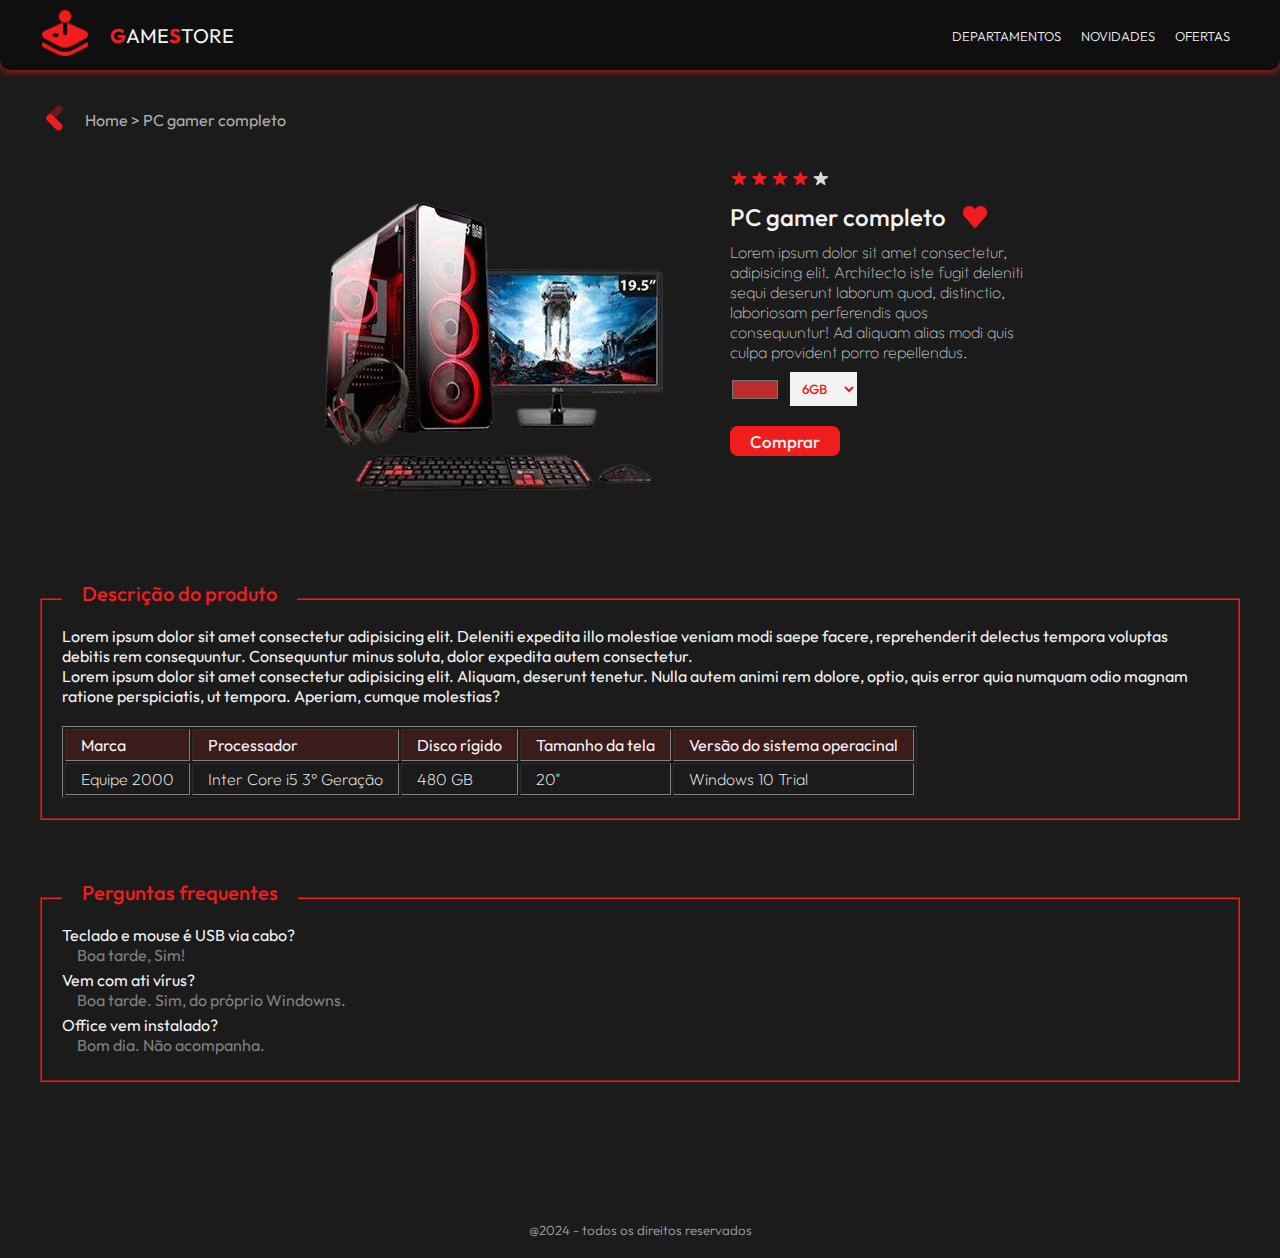
<file: produto.html>
<!DOCTYPE html>
<html lang="pt-br">

<head>
    <meta charset="UTF-8">
    <meta name="viewport" content="width=device-width, initial-scale=1.0">
    <link rel="shortcut icon" href="img/controle-icon-preto.png" type="image/x-icon">
    <link rel="stylesheet" href="css/main.css">
    <link rel="stylesheet" href="css/produto.css">
    <title>Loja Gamer</title>
</head>

<body>
    <nav class="navbar">
        <div class="navbar-titulo">
            <a href="index.html"><img src="img/main-icon.png" alt="ícone de controle joystick vermelho"></a>
            <p><strong>G</strong>ame<strong>S</strong>tore</p>
        </div>
        <ul class="menu">
            <li class="menu-item"><a href="#">departamentos</a></li>
            <li class="menu-item"><a href="#">novidades</a></li>
            <li class="menu-item"><a href="#">ofertas</a></li>
        </ul>
    </nav>

    <div class="navegacao-produto">
        <a href="index.html"><img src="img/seta-voltar.png" alt=""></a>
        <p>Home > PC gamer completo</p>
    </div>
    <section class="produto-geral-container">
        <div class="produto-container">
            <img src="img/computador.png" alt="computador" class="produto-img">
            <div class="produto-descrição">
                <img src="img/rating.png" alt="avaliação" class="avaliacao-img">
                <div class="nome-produto-container">
                    <h2>PC gamer completo</h2>
                    <img src="img/favoritar.png" alt="favoritar">
                </div>
                <p>Lorem ipsum dolor sit amet consectetur, adipisicing elit. Architecto iste fugit deleniti sequi
                    deserunt
                    laborum quod, distinctio, laboriosam perferendis quos consequuntur! Ad aliquam alias modi quis culpa
                    provident porro repellendus.</p>
                <div class="produto-expecs">
                    <input type="color" value="#bd2d2d" placeholder="Cor da LED" />
                    <select name="Memória RAM">
                        <option value="Valor 1">6GB</option>
                        <option value="Valor 2">8GB</option>
                        <option value="Valor 3">14GB</option>
                    </select>
                </div>
                <a href="comprar.html"><button class="btn_comprar">Comprar</button></a>
            </div>
        </div>
    </section>

    <section class="descricao-produto-container">
        <fieldset class="descricao-fieldset">
            <legend>Descrição do produto</legend>
            <p>Lorem ipsum dolor sit amet consectetur adipisicing elit. Deleniti expedita illo molestiae veniam modi
                saepe facere, reprehenderit delectus tempora voluptas debitis rem consequuntur. Consequuntur minus
                soluta, dolor expedita autem consectetur.</p>
            <p>Lorem ipsum dolor sit amet consectetur adipisicing elit. Aliquam, deserunt tenetur. Nulla autem animi rem
                dolore, optio,
                quis error quia numquam odio magnam ratione perspiciatis, ut tempora. Aperiam, cumque molestias?</p>
            <br>
            <table border="1">
                <thead>
                    <tr>
                        <td>Marca</td>
                        <td>Processador</td>
                        <td>Disco rígido</td>
                        <td>Tamanho da tela</td>
                        <td>Versão do sistema operacinal</td>
                    </tr>
                </thead>
                <tfoot>
                    <tr>
                        <td>Equipe 2000</td>
                        <td>Inter Core i5 3° Geração</td>
                        <td>480 GB</td>
                        <td>20"</td>
                        <td>Windows 10 Trial</td>
                    </tr>
                </tfoot>
            </table>
        </fieldset>
        <br><br>

        <fieldset>
            <legend>Perguntas frequentes</legend>
            <dl>
                <dt>Teclado e mouse é USB via cabo?</dt>
                <dd>Boa tarde, Sim!</dd>
                <dt>Vem com ati vírus?</dt>
                <dd>Boa tarde. Sim, do próprio Windowns.</dd>
                <dt>Office vem instalado?</dt>
                <dd>Bom dia. Não acompanha.</dd>
            </dl>
        </fieldset>
    </section>

    <footer>
        <h5>@2024 - todos os direitos reservados</h5>
    </footer>
</body>

</html>
</file>
<file: css/main.css>
@import url('https://fonts.googleapis.com/css2?family=Outfit:wght@100..900&display=swap');

* {
    margin: 0;
    padding: 0;
    font-family: "Outfit", sans-serif;
    scroll-behavior: smooth;
    scrollbar-width: thin;
    scrollbar-color: #f11d1d8c #1b1b1b;
}

body {
    background-color: #1b1b1b;
}

h1 {
    margin: 70px 0 50px 0;
    font-weight: 500;
    font-size: 27px;
    color: #f2f2f2;
    text-shadow: 0px 0px 10px rgb(0, 0, 0);
}

/*NAVBAR*/
.navbar {
    display: flex;
    flex-direction: row;
    background-color: #0f0f0f;
    justify-content: space-between;
    padding: 0 40px;
    height: 70px;
    align-items: center;
    box-shadow: 0 0 10px 0 #F11D1D;
    border-radius: 0px 0px 10px 10px;
    -webkit-border-radius: 0px 0px 10px 10px;
    -moz-border-radius: 0px 0px 10px 10px;
}

.navbar img {
    height: 50px;
    margin-right: 20px;
}

.navbar-titulo {
    display: flex;
    flex-direction: row;
    align-items: center;
}

.navbar-titulo p{
    color: #f2f2f2;
    text-transform: uppercase;
    font-size: 20px;
}

strong{
    color: #F11D1D;
}

.menu {
    display: flex;
    flex-direction: row;
}

.menu-item {
    padding: 0 10px;
    list-style: none;
}

.menu-item a {
    text-decoration: none;
    color: #f2f2f2;
    font-family: "Outfit", sans-serif;
    font-weight: 300;
    text-transform: uppercase;
    font-size: 13px;
}

.menu-item a:hover {
    font-weight: 500;
    text-shadow: 0px 0px 7px #F11D1D;
}

.shine:hover {
    -webkit-box-shadow: 0px 0px 7px 0px rgba(242, 242, 242, 1);
    -moz-box-shadow: 0px 0px 7px 0px rgba(242, 242, 242, 1);
    box-shadow: 0px 0px 7px 0px rgba(242, 242, 242, 1);
}

/*FOOTER*/
footer {
    height: 100px;
    display: flex;
    justify-content: center;
    align-items: flex-end;
    padding-bottom: 20px;
}

h5 {
    color: #a7a6a6;
    font-weight: 300;
}
</file>
<file: css/produto.css>
.navegacao-produto{
    height: 100px;
    display: flex;
    flex-direction: row;
    align-items: center;
    margin-left: 40px;
}

.navegacao-produto p{
    color: #f2f2f2b0;
    margin-left: 15px;
}

.navegacao-produto img{
    height: 30px;
}

.produto-container{
    display: flex;
    flex-direction: row;
    width: 60%;
}

.avaliacao-img{
    width: 100px;
}

.nome-produto-container{
    display: flex;
    flex-direction: row;
    align-items: center;
    padding-top: 10px;
}

.nome-produto-container img{
    height: 23px;
    margin-left: 15px;
}

.nome-produto-container h2{
    color: #f2f2f2;
    font-weight: 500;
}

.produto-descrição p{
    color: #f2f2f2;
    font-weight: 100;
    margin: 10px 0;
}

.produto-geral-container{
    width: 100%;
    display: flex;
    justify-content: center;
}

.produto-expecs{
    display: flex;
    align-items: center;
    margin-bottom: 20px;
}

.produto-expecs select{
    margin-left: 10px;
    color: #F11D1D;
    font-weight: 500;
    background-color: #f2f2f2;
    border: none;
    
}

.produto-expecs input{
    background-color: rgba(255, 0, 0, 0);
    border: none;
}

.btn_comprar{
    height: 30px;
    border: none;
    border-radius: 8px;
    background-color: #F11D1D;
    color: #f2f2f2;
    font-weight: 500;
    font-size: 17px;
    padding: 5px 20px;
}

.btn_comprar:hover{
    -webkit-box-shadow: 0px 0px 7px 0px rgb(238, 57, 57);
    -moz-box-shadow: 0px 0px 7px 0px rgb(238, 57, 57);
    box-shadow: 0px 0px 7px 0px rgb(238, 57, 57);
    background-color: #f2f2f2;
    color: #F11D1D;
}

hr{
    margin: 40px 0;
}

.descricao-produto-container{
    margin: 56px 40px;
}

fieldset{
    padding: 10px 20px 20px 20px;
    margin-bottom: 20px;
    border-color: #F11D1D;
}

legend{
    color: #F11D1D;
    padding: 0 20px 10px 20px;
    font-size: 20px;
    font-weight: 500;
}

.descricao-fieldset p{
    color: #f2f2f2;
}

table td{
    color: #f2f2f2;
    padding: 5px 15px;
    font-weight: 200;
}

thead{
    background-color: #f11d1d28;
    
}

thead td{
    font-weight: 400;
}

dt{
    color: #f2f2f2;
}

dd{
    color: #808080;
    padding-left: 15px;
    padding-bottom: 5px;
}

select{
    padding: 7.8px;
}

select:focus, input:focus{
    -webkit-box-shadow: 0px 0px 7px 0px rgb(238, 57, 57);
    -moz-box-shadow: 0px 0px 7px 0px rgb(238, 57, 57);
    box-shadow: 0px 0px 7px 0px rgb(238, 57, 57);
}
</file>
